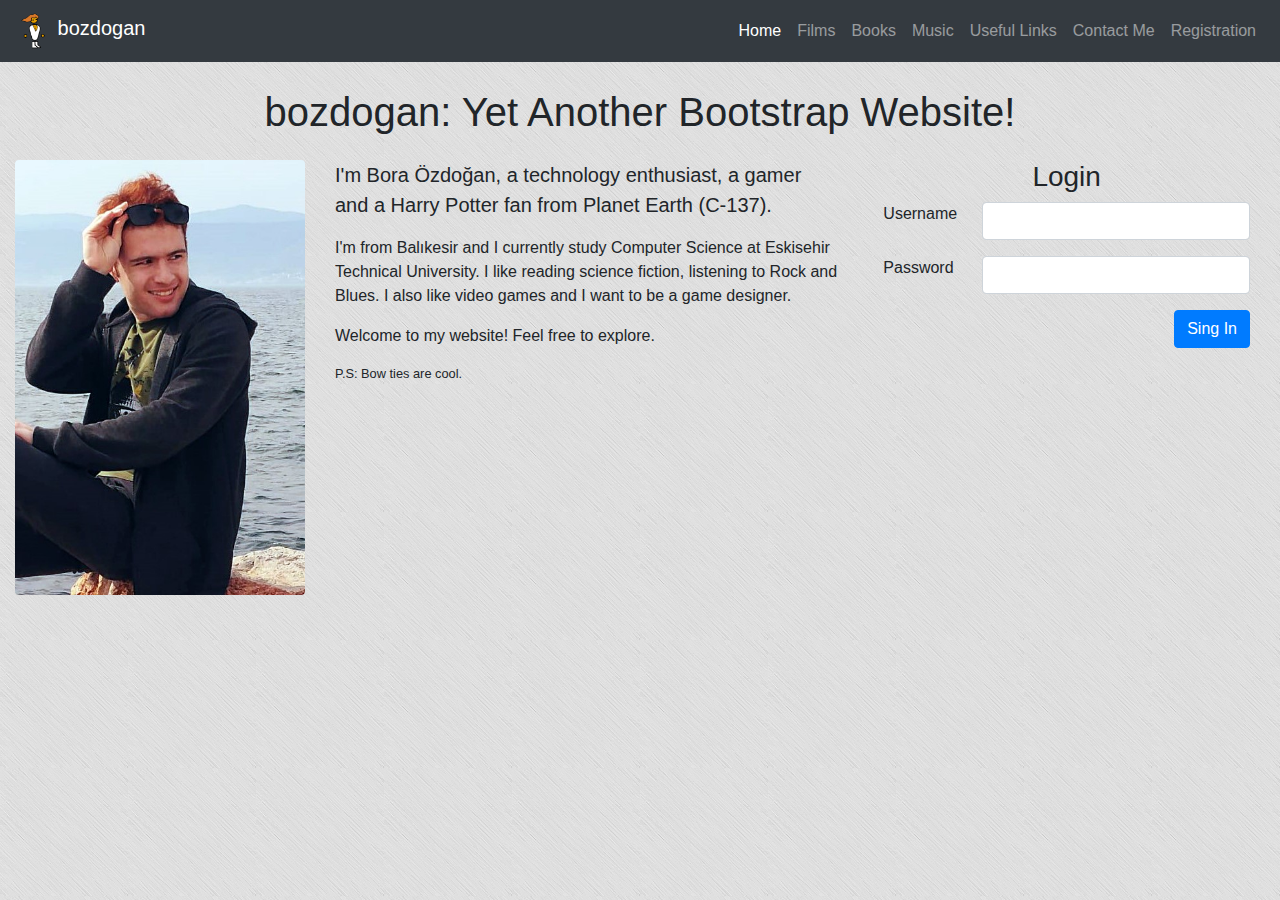
<file: index.html>
<!doctype html>
<html lang="en">
<head>
  <meta charset="utf-8">
  <meta name="viewport" content="width=device-width, initial-scale=1, shrink-to-fit=no">
  <meta name="description" content="Bora Özdoğan's school project">
  <meta name="author" content="cnhide">
  <link rel="icon" href="res/favicon.png">

  <!-- Bootstrap core CSS -->
  <link href="css/bootstrap.min.css" rel="stylesheet">

  <link href="css/main.css" rel="stylesheet">
  <link href="css/page-home.css" rel="stylesheet">
  <title>bozdogan: Yet Another Bootstrap Website!</title>
</head>
<body>
  <!-- NAV AREA -->
  <nav class="navbar navbar-expand-md navbar-dark bg-dark fixed-top">
    <a class="navbar-brand" href="#top"><img src="res/homepage-icon.png" width="36" height="36"
        class="d-inline-block align-top" alt="bozdogan"> bozdogan</a>
    <button class="navbar-toggler" type="button" data-toggle="collapse" data-target="#navigation"
      aria-controls="navigation" aria-expanded="false" aria-label="Toggle navigation">
      <span class="navbar-toggler-icon"></span>
    </button>

    <div class="collapse navbar-collapse" id="navigation">
      <ul class="navbar-nav ml-auto">
        <li class="nav-item active">
          <a class="nav-link" href="index.html">Home <span class="sr-only">(current)</span></a>
        </li>
        <li class="nav-item">
          <a class="nav-link" href="films.html">Films</a>
        </li>
        <li class="nav-item">
          <a class="nav-link" href="books.html">Books</a>
        </li>
        <li class="nav-item">
          <a class="nav-link" href="music.html">Music</a>
        </li>
        <li class="nav-item">
          <a class="nav-link" href="links.html">Useful Links</a>
        </li>
        <li class="nav-item">
          <a class="nav-link" href="contact.html">Contact Me</a>
        </li>
        <li class="nav-item">
          <a class="nav-link" href="register.html">Registration</a>
        </li>
      </ul>
    </div>
  </nav>

  <!-- PAGE CONTENT -->
  <main role="main" class="container-fluid">
    
    <!-- Header -->
    <div class="mb-4">
      <h1 id="header-large" class="text-center mb-4">bozdogan: Yet Another Bootstrap Website!</h1>
    </div>

    <!-- Introduction -->
    <div class="row">
      <div class="col-sm-4 col-md-3 mb-2">
        <img src="res/b.ozdogan_-portrait.jpg" class="img-fluid img-portrait rounded profile-pic" alt="Portrait">
        <img src="res/b.ozdogan_.jpg" class="img-fluid img-landscape rounded profile-pic" alt="Portrait">
      </div>

      <div class="col-sm-8 col-lg-5 mb-4">
        <p class="lead">I'm Bora Özdoğan, a technology enthusiast, a gamer and a Harry Potter fan from Planet Earth (C-137).</p>
        <p>I'm from Balıkesir and I currently study Computer Science at Eskisehir Technical University. I like reading science fiction, listening to Rock and Blues. I also like video games and I want to be a game designer.</p>
        <p>Welcome to my website! Feel free to explore.</p>
        <p class="small">P.S: Bow ties are cool.</p>
      </div>

      <!-- Login Form -->
      <div class="col-lg-4">
        <div class="container-fluid" id="login-form-container">
          <h3 class="text-center">Login</h3>

          <form action="game.html" method="POST">
            <div class="row form-group">
              <div class="col-3">
                <label for="username">Username</label>
              </div>
              <div class="col">
                <input class="form-control" id="username" name="username" required>
              </div>
            </div>

            <div class="row form-group">
              <div class="col-3">
                <label for="password">Password</label>
              </div>

              <div class="col">
                <input type="password" class="form-control" id="password" name="password" required>
              </div>
            </div>

            <div class="row form-group">
              <div class="col">
                <button type="submit" class="btn btn-primary">Sing In</button>
              </div>
            </div>
          </form>
        </div>
      </div>
    </div>

    <!-- //@TODO -->
    <div class="row" style="display:none">
      <div class="col-3"></div>
      <div class="col">
        <h2>//@TODO</h2>
        <ul>
          <li>Breadcrumb ekle.
            <ul><li>Breadcrumb gerektirecek derin sayfalar yaz.</li></ul>
          </li>
          <li><s>ABORT Navbarın rengini değiştir. (opsiyonel)</s></li>
          <li>OK Sayfalara uygun başlıklar ver.</li>
          <li>OK Meta verileri ekle.</li>
          <li><s>ABORT Müzik ekle. scrollu tam sayfada fln</s></li>
          <li>OK Daha fazla link ekle.</li>
          <li>OK Film ayrıntıları ekle.</li>
          <li>OK Ana sayfadaki giriş formunu düzgün bir yere koy.</li>
        </ul>
      </div>
    </div>

  </main>

  <!-- Bootstrap core JavaScript -->
  <script src="js/jquery-3.3.1.slim.min.js"
    integrity="sha384-q8i/X+965DzO0rT7abK41JStQIAqVgRVzpbzo5smXKp4YfRvH+8abtTE1Pi6jizo"
    crossorigin="anonymous"></script>
  <script src="js/popper.min.js" integrity="sha384-UO2eT0CpHqdSJQ6hJty5KVphtPhzWj9WO1clHTMGa3JDZwrnQq4sF86dIHNDz0W1"
    crossorigin="anonymous"></script>
  <script src="js/bootstrap.min.js"></script>
</body>
</html>
</file>
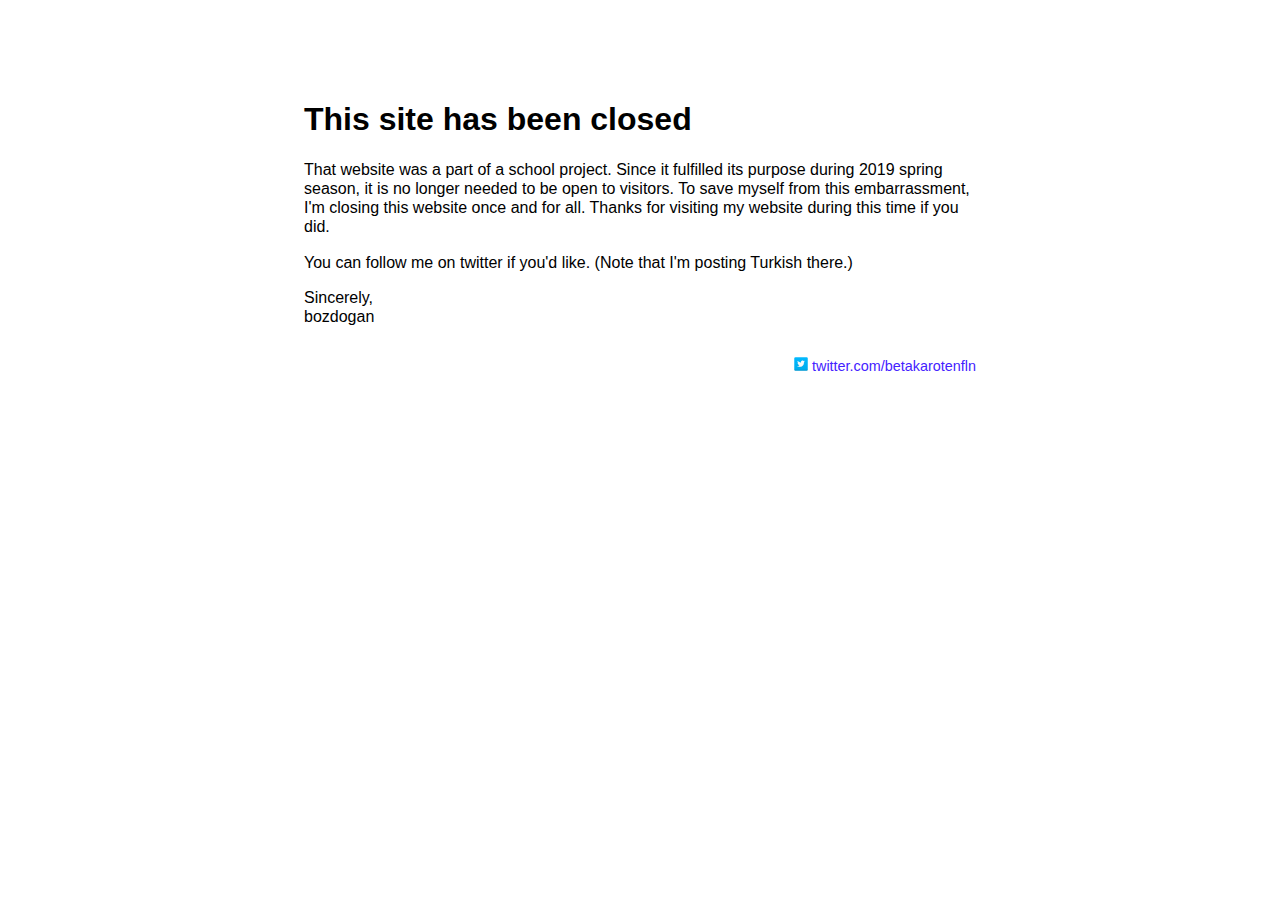
<file: docs/index.html>
<!DOCTYPE html>
<!--
  Well, this was a mistake. I think we all should forget that this website existed and move on with our lives. That would be the best..

  LAST MODIFICATION AT 2020-08-29 by bozdogan
-->
<html lang="en">
<head>
  <meta charset="utf-8">
  <meta name="viewport" content="width=device-width, initial-scale=1, shrink-to-fit=no">
  <link rel="shortcut icon" type="image/png" href="tesv.png"/>

  <style>
    body {margin:100px 50px; font:1rem/1.2 Helvetica, Arial, sans-serif; background-color:#FFF;}
    main {margin:auto; max-width:42rem;}
    h1 {font-size:2rem;}
    p a {text-decoration:none; color:#42F;}

    .magic-ink, .magic-ink a {color:#FFF;}
    .small {font-size:.9rem}
    p.small img {height:.9rem}

    .left {float:left}
    .right {float:right}
  footer {clear:both;}
  </style>

  <title>bozdogan: Yet Another Bootstrap Website! (Mercifully Closed)</title>
</head>
<body>

<main>
  <h1>This site has been closed</h1>
  
  <p>That website was a part of a school project. Since it fulfilled its purpose during 2019 spring season, it is no longer needed to be open to visitors. To save myself from this embarrassment, I'm closing this website once and for all. Thanks for visiting my website during this time if you did.</p>
  <p>You can follow me on twitter if you'd like. (Note that I'm posting Turkish there.)</p>
  <p>Sincerely,<br>
       bozdogan</p>
  
  <p class="magic-ink left"><a href="game.html">wanna check my js game out?</a></p>
  <p class="small right">
    <a href="https://twitter.com/betakarotenfln">
      <img src="twitter.png"> twitter.com/betakarotenfln</a></p>
    
  <footer> <!-- nothing left to say --></footer>
</main>

</body>
</html>
</file>
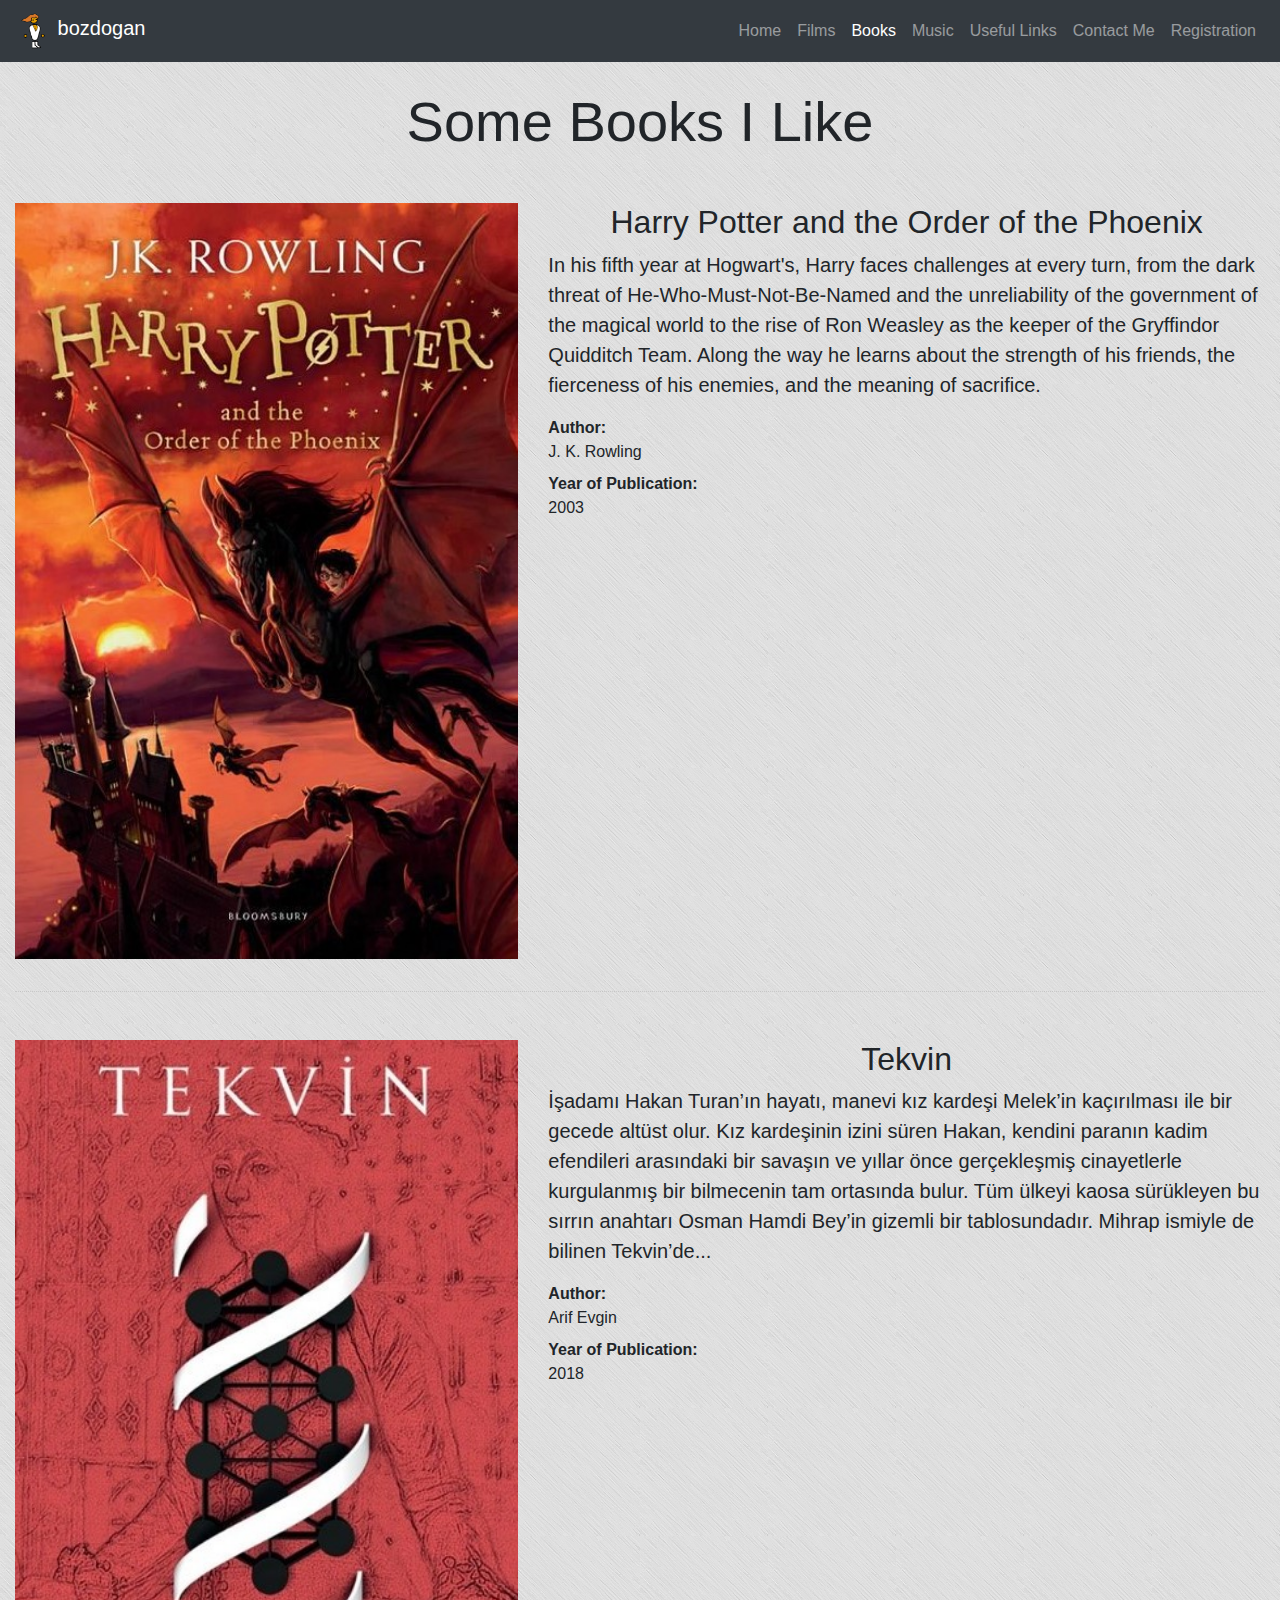
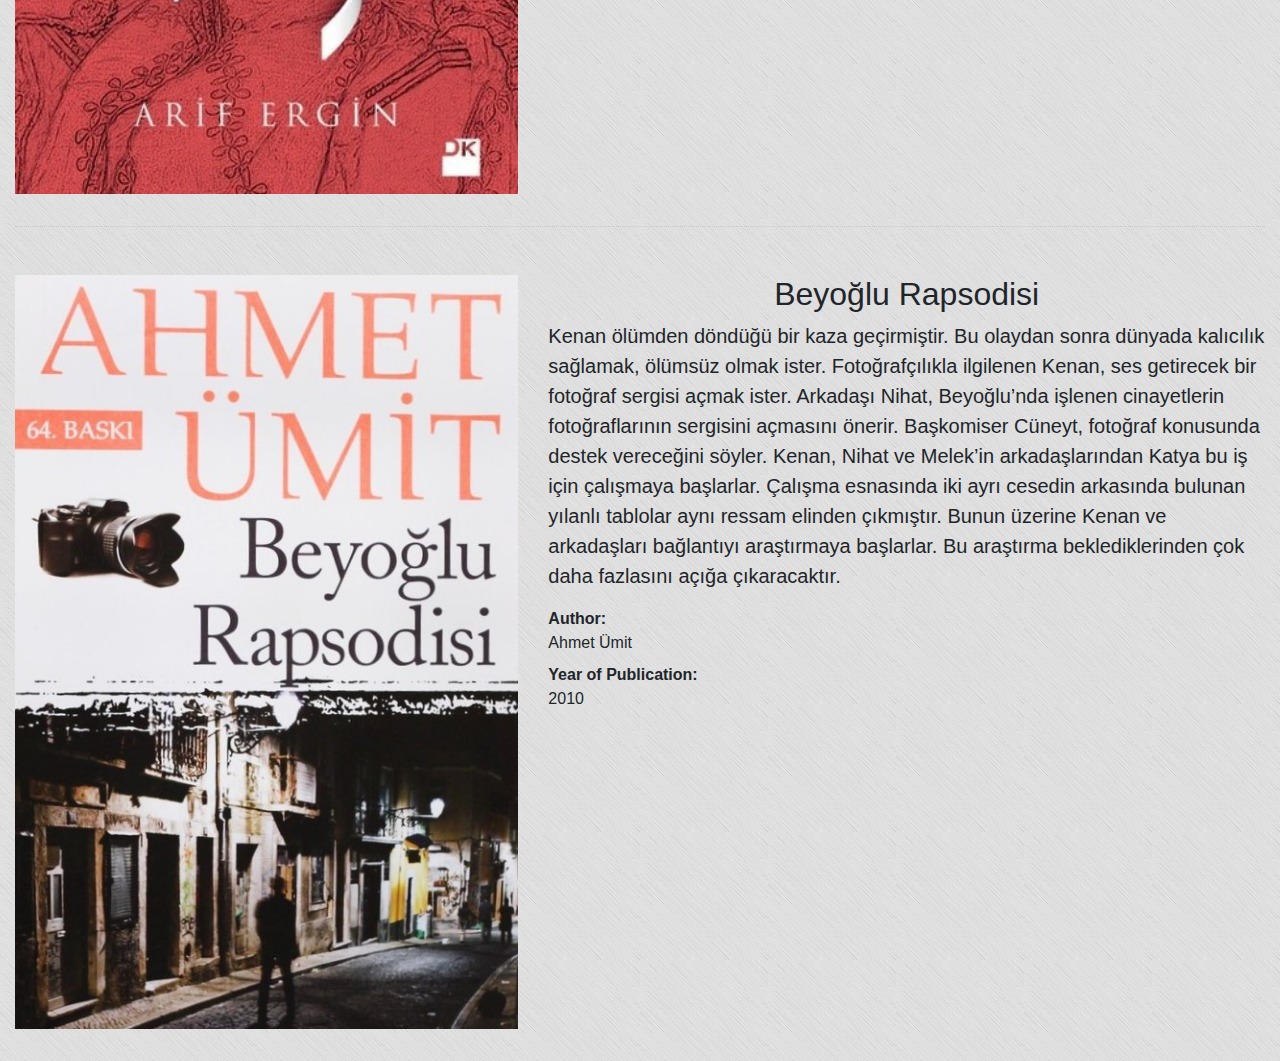
<file: books.html>
<!doctype html>
<html lang="en">

<head>
  <meta charset="utf-8">
  <meta name="viewport" content="width=device-width, initial-scale=1, shrink-to-fit=no">
  <meta name="description" content="Somewhat useless page. Just some books.">
  <meta name="author" content="b._ozdogan">
  <link rel="icon" href="res/favicon.png">

  <!-- Bootstrap core CSS -->
  <link href="css/bootstrap.min.css" rel="stylesheet">

  <link href="css/main.css" rel="stylesheet">
  <link href="css/page-books.css" rel="stylesheet">
  <title>Books I like</title>
</head>

<body>
  <!-- NAV AREA -->
  <nav class="navbar navbar-expand-md navbar-dark bg-dark fixed-top">
    <a class="navbar-brand" href="#top"><img src="res/homepage-icon.png" width="36" height="36"
        class="d-inline-block align-top" alt="bozdogan"> bozdogan</a>
    <button class="navbar-toggler" type="button" data-toggle="collapse" data-target="#navigation"
      aria-controls="navigation" aria-expanded="false" aria-label="Toggle navigation">
      <span class="navbar-toggler-icon"></span>
    </button>

    <div class="collapse navbar-collapse" id="navigation">
      <ul class="navbar-nav ml-auto">
        <li class="nav-item">
          <a class="nav-link" href="index.html">Home</a>
        </li>
        <li class="nav-item">
          <a class="nav-link" href="films.html">Films</a>
        </li>
        <li class="nav-item active">
          <a class="nav-link" href="books.html">Books <span class="sr-only">(current)</span></a>
        </li>
        <li class="nav-item">
          <a class="nav-link" href="music.html">Music</a>
        </li>
        <li class="nav-item">
          <a class="nav-link" href="links.html">Useful Links</a>
        </li>
        <li class="nav-item">
          <a class="nav-link" href="contact.html">Contact Me</a>
        </li>
        <li class="nav-item">
          <a class="nav-link" href="register.html">Registration</a>
        </li>
      </ul>
    </div>
  </nav>

  <!-- SECTION -->
  <main role="main" class="container-fluid">

    <!-- PAGE HEADER -->
    <p class="display-4 text-center mb-5">Some Books I Like</p>

    <!-- SECTION -->
    <div class="row">
      <div class="col-sm-5 mb-3">
        <img src="res/book/cover_order_of_the_phoenix.jpg" alt='"Harry Potter and the Order of the Phoenix" book cover'
          class="img-fluid img-portrait">
        <img src="res/book/cover_order_of_the_phoenix-landscape.jpg" class="img-fluid img-landscape rounded">
      </div>

      <div class="col">
        <h2 class="text-center">Harry Potter and the Order of the Phoenix</h2>

        <p class="lead">In his fifth year at Hogwart's, Harry faces challenges at
          every turn, from the dark threat of He-Who-Must-Not-Be-Named and the
          unreliability of the government of the magical world to the rise of Ron
          Weasley as the keeper of the Gryffindor Quidditch Team. Along the way
          he learns about the strength of his friends, the fierceness of his enemies,
          and the meaning of sacrifice.</p>

        <p class="book-details">
          <dl>
            <dt>Author:</dt>
            <dd>J. K. Rowling</dd>

            <dt>Year of Publication:</dt>
            <dd>2003</dd>
          </dl>
        </p>
      </div>
    </div>

    <!-- seperator -->
    <hr class="sep">

    <!-- SECTION -->
    <div class="row">
      <div class="col-sm-5 mb-3">
        <img src="res/book/cover_tekvin.jpg" alt='"Tekvin" book cover' class="img-fluid img-portrait">
        <img src="res/book/cover_tekvin-landscape.jpg" class="img-fluid img-landscape rounded">
      </div>

      <div class="col">
        <h2 class="text-center">Tekvin</h2>

        <p class="lead">İşadamı Hakan Turan’ın hayatı, manevi kız kardeşi Melek’in
          kaçırılması ile bir gecede altüst olur. Kız kardeşinin izini süren Hakan,
          kendini paranın kadim efendileri arasındaki bir savaşın ve yıllar önce
          gerçekleşmiş cinayetlerle kurgulanmış bir bilmecenin tam ortasında bulur.
          Tüm ülkeyi kaosa sürükleyen bu sırrın anahtarı Osman Hamdi Bey’in gizemli
          bir tablosundadır. Mihrap ismiyle de bilinen Tekvin’de...</p>

        <p class="book-details">
          <dl>
            <dt>Author:</dt>
            <dd>Arif Evgin</dd>

            <dt>Year of Publication:</dt>
            <dd>2018</dd>
          </dl>
        </p>
      </div>
    </div>

    <!-- seperator -->
    <hr class="sep">

    <!-- SECTION -->
    <div class="row">
      <div class="col-sm-5 mb-3">
        <img src="res/book/cover_beyoglu_rapsodisi.jpg" alt='"Beyoğlu Rapsodisi" book cover'
          class="img-fluid img-portrait">
        <img src="res/book/cover_beyoglu_rapsodisi-landscape.jpg" class="img-fluid img-landscape rounded">
      </div>

      <div class="col">
        <h2 class="text-center">Beyoğlu Rapsodisi</h2>

        <p class="lead">Kenan ölümden döndüğü bir kaza geçirmiştir. Bu olaydan 
          sonra dünyada kalıcılık sağlamak, ölümsüz olmak ister. Fotoğrafçılıkla
          ilgilenen Kenan, ses getirecek bir fotoğraf sergisi açmak ister. Arkadaşı 
          Nihat, Beyoğlu’nda işlenen cinayetlerin fotoğraflarının sergisini açmasını
          önerir. Başkomiser Cüneyt, fotoğraf konusunda destek vereceğini söyler. 
          Kenan, Nihat ve Melek’in arkadaşlarından Katya bu iş için çalışmaya başlarlar. 
          Çalışma esnasında iki ayrı cesedin arkasında bulunan yılanlı tablolar aynı 
          ressam elinden çıkmıştır. Bunun üzerine Kenan ve arkadaşları bağlantıyı 
          araştırmaya başlarlar. Bu araştırma beklediklerinden çok daha fazlasını 
          açığa çıkaracaktır.</p>

        <p class="book-details">
          <dl>
            <dt>Author:</dt>
            <dd>Ahmet Ümit</dd>

            <dt>Year of Publication:</dt>
            <dd>2010</dd>
          </dl>
        </p>
      </div>
    </div>
  </main>

  <!-- Bootstrap core JavaScript -->
  <script src="js/jquery-3.3.1.slim.min.js"
    integrity="sha384-q8i/X+965DzO0rT7abK41JStQIAqVgRVzpbzo5smXKp4YfRvH+8abtTE1Pi6jizo"
    crossorigin="anonymous"></script>
  <script src="js/popper.min.js" integrity="sha384-UO2eT0CpHqdSJQ6hJty5KVphtPhzWj9WO1clHTMGa3JDZwrnQq4sF86dIHNDz0W1"
    crossorigin="anonymous"></script>
  <script src="js/bootstrap.min.js"></script>
</body>

</html>
</file>
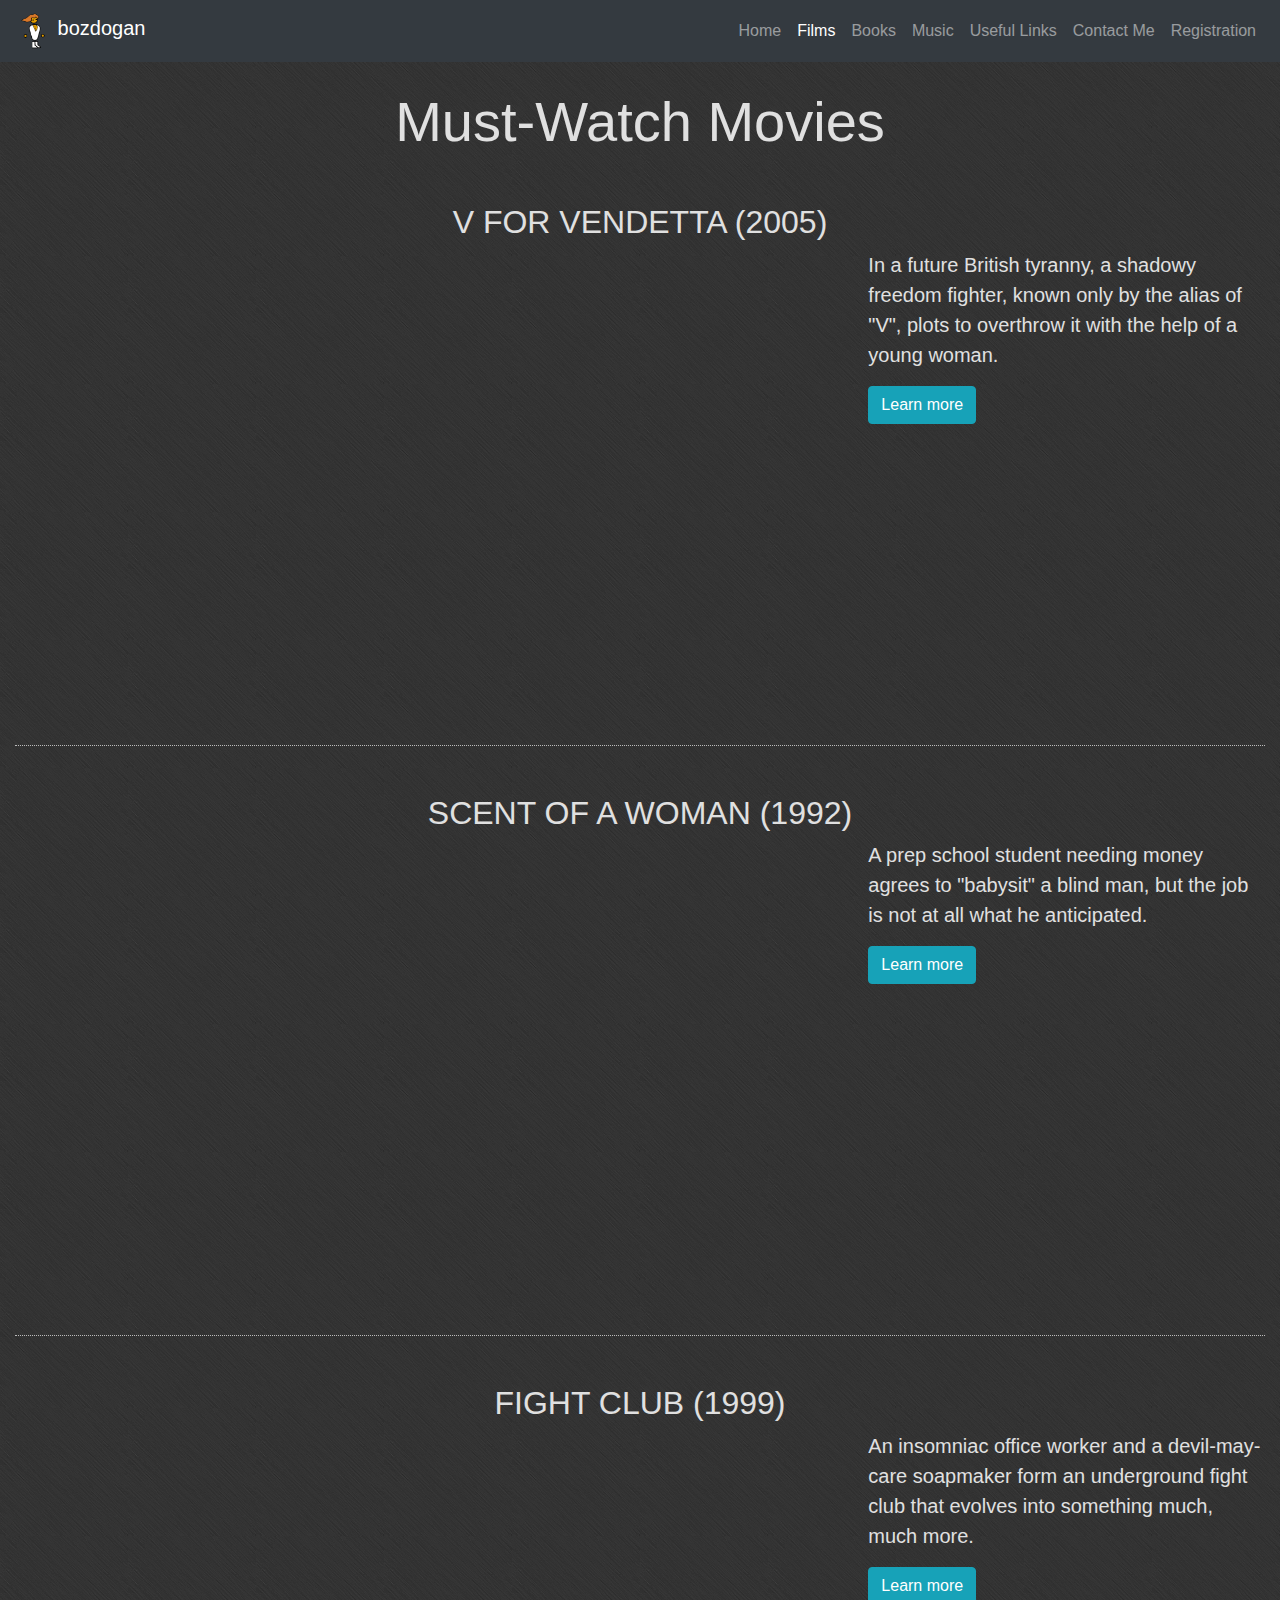
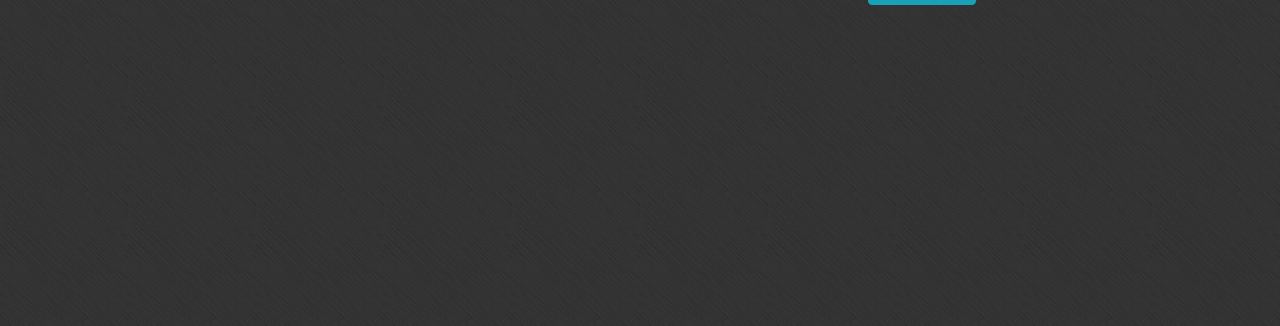
<file: films.html>
<!doctype html>
<html lang="en">

<head>
  <meta charset="utf-8">
  <meta name="viewport" content="width=device-width, initial-scale=1, shrink-to-fit=no">
  <meta name="description" content="Cool movie suggestions">
  <meta name="author" content="b.ozdogan_">
  <link rel="icon" href="res/favicon.png">

  <!-- Bootstrap core CSS -->
  <link href="css/bootstrap.min.css" rel="stylesheet">

  <link href="css/main.css" rel="stylesheet">
  <link href="css/page-films.css" rel="stylesheet">
  <title>Cinema Corner w/ Bora</title>
</head>

<body>
  <!-- NAV AREA -->
  <nav class="navbar navbar-expand-md navbar-dark bg-dark fixed-top">
    <a class="navbar-brand" href="#top"><img src="res/homepage-icon.png" width="36" height="36"
        class="d-inline-block align-top" alt="bozdogan"> bozdogan</a>
    <button class="navbar-toggler" type="button" data-toggle="collapse" data-target="#navigation"
      aria-controls="navigation" aria-expanded="false" aria-label="Toggle navigation">
      <span class="navbar-toggler-icon"></span>
    </button>

    <div class="collapse navbar-collapse" id="navigation">
      <ul class="navbar-nav ml-auto">
        <li class="nav-item">
          <a class="nav-link" href="index.html">Home</a>
        </li>
        <li class="nav-item active">
          <a class="nav-link" href="films.html">Films <span class="sr-only">(current)</span></a>
        </li>
        <li class="nav-item">
          <a class="nav-link" href="books.html">Books</a>
        </li>
        <li class="nav-item">
          <a class="nav-link" href="music.html">Music</a>
        </li>
        <li class="nav-item">
          <a class="nav-link" href="links.html">Useful Links</a>
        </li>
        <li class="nav-item">
          <a class="nav-link" href="contact.html">Contact Me</a>
        </li>
        <li class="nav-item">
          <a class="nav-link" href="register.html">Registration</a>
        </li>
      </ul>
    </div>
  </nav>

  <!-- SECTION -->
  <main role="main" class="container-fluid">

    <!-- PAGE HEADER -->
    <div class="row mb-4">
      <div class="col">
        <div class="text-center">
          <p class="display-4 mb-4">Must-Watch Movies</p>
        </div>
      </div>
    </div>

    <!-- SECTION -->
    <h2 class="text-center">V FOR VENDETTA (2005)</h2>
    <div class="row">
      <div class="col-md-6 col-lg-8 mb-3">
        <div class="embed-responsive embed-responsive-16by9">
          <iframe class="embed-responsive-item" src="https://www.youtube.com/embed/lSA7mAHolAw?start=6" frameborder="0"
            allow="accelerometer; autoplay; encrypted-media; gyroscope; picture-in-picture" allowfullscreen></iframe>
        </div>
      </div>

      <div class="col">
        <p class="lead">In a future British tyranny, a shadowy freedom fighter, known only by the alias of "V", plots to overthrow it with the help of a young woman.</p>

        <p class="info-btn-container">
          <button class="btn btn-info" type="button" data-toggle="collapse" data-target="#description1"
            aria-expanded="false" aria-controls="description1">
            Learn more
          </button>
        </p>
        <div class="collapse" id="description1">
          <div class="card card-body bg-dark">
            <p class="film-details">
              <dl>
                <dt>Year:</dt>
                <dd>2018</dd>

                <dt>Directed by:</dt>
                <dd>James McTeigue</dd>
                
                <dt>Produced by:</dt>
                <dd>
                  Joel Silver<br>
                  Grant Hill<br>
                  The Wachowskis
                </dd>
              </dl>
            </p>

            <p class="mb-0">Learn more at:
              <a href="https://www.imdb.com/title/tt0434409" target="_blank" class="btn btn-warning btn-imdb mx-1"><img
                  src="res/imdb_yazi.png" class="img-fluid" alt="IMDb" title="V for Vendetta - IMDb"></a>

              <a href="https://en.0wikipedia.org/wiki/V_for_Vendetta_(film)" target="_blank"
                class="btn btn-light btn-wiki"><img src="res/wiki_yazi.png" class="img-fluid" alt="W"
                  title="V for Vendetta - Wikipedia"></a>
            </p>
          </div>
        </div>
      </div>
    </div>

    <!-- seperator -->
    <hr class="sep">

    <!-- SECTION -->
    <h2 class="text-center">SCENT OF A WOMAN (1992)</h2>
    <div class="row">
      <div class="col-md-6 col-lg-8 mb-3">
        <div class="embed-responsive embed-responsive-16by9">
          <iframe class="embed-responsive-item" src="https://www.youtube.com/embed/F2zTd_YwTvo?start=96" frameborder="0"
            allow="accelerometer; autoplay; encrypted-media; gyroscope; picture-in-picture" allowfullscreen></iframe>
        </div>
      </div>

      <div class="col">
        <p class="lead">A prep school student needing money agrees to "babysit" a blind man, but the job is not at all
          what he anticipated.</p>

        <p class="info-btn-container">
          <button class="btn btn-info" type="button" data-toggle="collapse" data-target="#description2"
            aria-expanded="false" aria-controls="description2">
            Learn more
          </button>
        </p>
        <div class="collapse" id="description2">
          <div class="card card-body bg-dark">
            <p class="film-details">
              <dl>
                <dt>Year:</dt>
                <dd>1992</dd>

                <dt>Directed &amp; Produced by:</dt>
                <dd>Martin Brest</dd>
              </dl>
            </p>

            <p class="mb-0">Learn more at:
              <a href="https://www.imdb.com/title/tt0105323/" target="_blank" class="btn btn-warning btn-imdb mx-1"><img
                  src="res/imdb_yazi.png" class="img-fluid" alt="IMDb" title="Scent of a Woman - IMDb"></a>

              <a href="https://en.0wikipedia.org/wiki/Scent_of_a_Woman_(1992_film)" target="_blank"
                class="btn btn-light btn-wiki"><img src="res/wiki_yazi.png" class="img-fluid" alt="W"
                  title="Scent of a Woman - Wikipedia"></a>

            </p>
          </div>
        </div>
      </div>
    </div>

    <!-- seperator -->
    <hr class="sep">

    <!-- SECTION -->
    <h2 class="text-center">FIGHT CLUB (1999)</h2>
    <div class="row">
      <div class="col-md-6 col-lg-8 mb-3">
        <div class="embed-responsive embed-responsive-16by9">
          <iframe class="embed-responsive-item" src="https://www.youtube.com/embed/SUXWAEX2jlg?start=1" frameborder="0"
            allow="accelerometer; autoplay; encrypted-media; gyroscope; picture-in-picture" allowfullscreen></iframe>
        </div>
      </div>

      <div class="col">
        <p class="lead">An insomniac office worker and a devil-may-care soapmaker form an underground fight club that
          evolves into something much, much more.</p>

        <p class="info-btn-container">
          <button class="btn btn-info" type="button" data-toggle="collapse" data-target="#description3"
            aria-expanded="false" aria-controls="description3">
            Learn more
          </button>
        </p>
        <div class="collapse" id="description3">
          <div class="card card-body bg-dark">
            <p class="film-details">
            <dl>
              <dt>Year:</dt>
              <dd>1999</dd>

              <dt>Directed by:</dt>
              <dd>David Fincher</dd>
              
              <dt>Produced by:</dt>
              <dd>
                Art Linson<br>
                Ceán Chaffin<br>
                Ross Grayson Bell
              </dd>
            </dl>

            <p class="mb-0">Learn more at:
              <a href="https://www.imdb.com/title/tt0137523" target="_blank" class="btn btn-warning btn-imdb mx-1"><img
                  src="res/imdb_yazi.png" class="img-fluid" alt="IMDb" title="Fight Club - IMDb"></a>

              <a href="https://en.0wikipedia.org/wiki/Fight_Club" target="_blank" class="btn btn-light btn-wiki"><img
                  src="res/wiki_yazi.png" class="img-fluid" alt="W" title="Fight Club - Wikipedia"></a>
            </p>
          </div>
        </div>
      </div>
    </div>
  </main>

  <!-- Bootstrap core JavaScript -->
  <script src="js/jquery-3.3.1.slim.min.js"
    integrity="sha384-q8i/X+965DzO0rT7abK41JStQIAqVgRVzpbzo5smXKp4YfRvH+8abtTE1Pi6jizo"
    crossorigin="anonymous"></script>
  <script src="js/popper.min.js" integrity="sha384-UO2eT0CpHqdSJQ6hJty5KVphtPhzWj9WO1clHTMGa3JDZwrnQq4sF86dIHNDz0W1"
    crossorigin="anonymous"></script>
  <script src="js/bootstrap.min.js"></script>
</body>

</html>
</file>
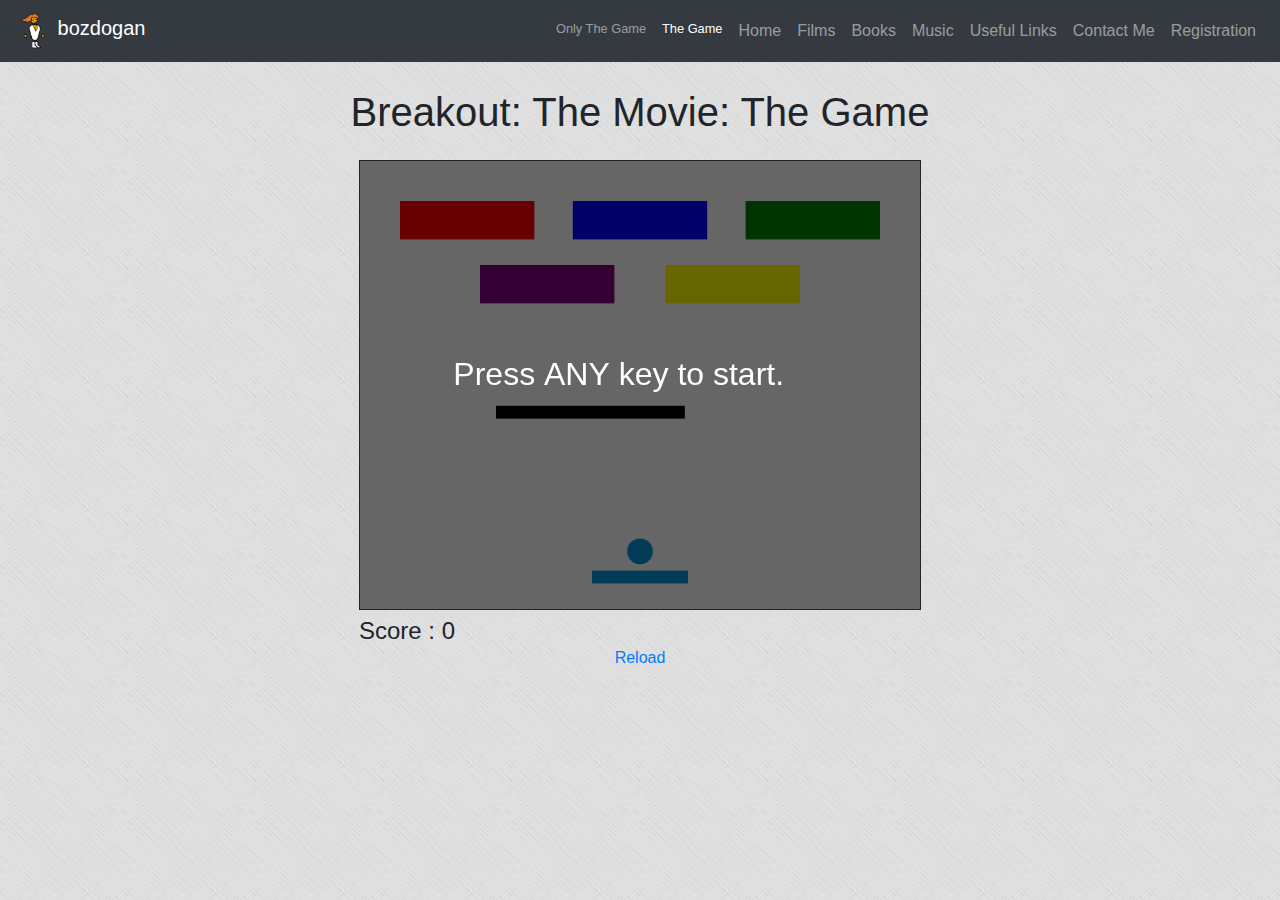
<file: game.html>
<!doctype html>
<html lang="en">
<head>
  <meta charset="utf-8">
  <meta name="viewport" content="width=device-width, initial-scale=1, shrink-to-fit=no">
  <meta name="description" content="Bora Özdoğan's school project">
  <meta name="author" content="cnhide">
  <link rel="icon" href="res/favicon.png">

  <!-- Bootstrap core CSS -->
  <link href="css/bootstrap.min.css" rel="stylesheet">

  <link href="css/main.css" rel="stylesheet">
  <link href="css/page-home.css" rel="stylesheet">
  <title>bozdogan: Website with Games!</title>
</head>
<body>
  <!-- NAV AREA -->
  <nav class="navbar navbar-expand-md navbar-dark bg-dark fixed-top">
    <a class="navbar-brand" href="#top"><img src="res/homepage-icon.png" width="36" height="36"
        class="d-inline-block align-top" alt="bozdogan"> bozdogan</a>
    <button class="navbar-toggler" type="button" data-toggle="collapse" data-target="#navigation"
      aria-controls="navigation" aria-expanded="false" aria-label="Toggle navigation">
      <span class="navbar-toggler-icon"></span>
    </button>

    <div class="collapse navbar-collapse" id="navigation">
      <ul class="navbar-nav ml-auto">
        <li class="nav-item">
          <a class="nav-link small" href="hw3_jsgame.html">Only The Game</a>
        </li>
        <li class="nav-item active">
          <a class="nav-link small" href="game.html">The Game <span class="sr-only">(current)</span></a>
        </li>
        <li class="nav-item">
          <a class="nav-link" href="index.html">Home</a>
        </li>
        <li class="nav-item">
          <a class="nav-link" href="films.html">Films</a>
        </li>
        <li class="nav-item">
          <a class="nav-link" href="books.html">Books</a>
        </li>
        <li class="nav-item">
          <a class="nav-link" href="music.html">Music</a>
        </li>
        <li class="nav-item">
          <a class="nav-link" href="links.html">Useful Links</a>
        </li>
        <li class="nav-item">
          <a class="nav-link" href="contact.html">Contact Me</a>
        </li>
        <li class="nav-item">
          <a class="nav-link" href="register.html">Registration</a>
        </li>
      </ul>
    </div>
  </nav>

  <!-- PAGE CONTENT -->
  <main role="main" class="container-fluid">
    
    <!-- Header -->
    <div class="mb-4">
      <h1 id="header-large" class="text-center mb-4">Breakout: The Movie: The Game</h1>
    </div>

    <!-- Canvas -->
    <div class="game-container text-center">
      <div style="width:350; display:inline-block;text-align:left">
        <canvas id="game-canvas"></canvas><br>
        <span id="score_label" class="h4">Score: </span>
      </div>
      <br>
      <a href="#" onclick="location.reload()">Reload</a>
    </div>
    
    
    <ul style="display: none">
      <h1>Requirements</h1>
      <h3>Step 1</h3>
        <li>five bricks (red: 20p, blue: 40p, yellow: 50p, purple: 60p and green: 80p), a black obstacle, light blue paddle, light blue ball. </li>
        <li>Location of the bricks must be as specified below figure.</li>
        <li>There must be “Score” text out of canvas.</li>
        
      <h3>Step 2</h3>
        <li>Ball moves up and down, paddle moves right and left.</li>
        
      <h3>Step 3</h3>
        <li>Ball starts to move as the games begins.</li>
        <li>If the ball is touching the bottom wall of canvas, then alert is shown and game will be over.</li>
        
      <h3>Step 4</h3>
        <li>If the ball is touching any brick, then the brick must be disappered and score must be increased.</li>
        
      <h3>Step 5</h3>
        <li><em>Ball performs elastic collision on walls and the obstacle</em></li>
        <li>For example; In this following figure 1, the ball touched the obstacle :<br><img src="res/_referans.png"></li>
        <li>and then it changed the direction of movement down.</li>
        
      <h3>Step 7</h3>
        <li>When the brick is broken, the ball color must be color of broken brick.</li>
        
      <h3>Step 6</h3>
        <li>If gamer breaks all bricks, then alert is shown such as “Congrulations”.</li>
        <li>Total score must be 230 points.</li>
        
      <hr>
      <h2>Notes</h2>
        <li>Note 3: Use HTML5, Javascript and Canvas only. Try to use/include some semantic tags also.</li>
      
    </ul>
  </main>
  
  <!-- Game script -->
  <script src="js/game.js"></script>
  <script> // mangifier
  function scale_ui(multiplier){
      margin.top *= multiplier;
      margin.right *= multiplier;
      margin.bottom *= multiplier;
      margin.left *= multiplier;

      brick_width *= multiplier;
      brick_height *= multiplier;

      firstrow_offset *= multiplier;
      firstrow_spacing *= multiplier;
      vertical_rowspacing *= multiplier;
      secondrow_offset *= multiplier;
      secondrow_spacing *= multiplier;

      obstacle_width *= multiplier;
      obstacle_height *= multiplier;
      obstacle_offset *= multiplier;
      obstacle_distanceto_bricks *= multiplier;

      platform_width *= multiplier;
      platform_height *= multiplier;
      platform_startingoffset *= multiplier;
      platform_distanceto_obstacle *= multiplier;
      platform_speed *= multiplier;

      ball_radius *= multiplier;
      ball_startingoffset *= multiplier;
      ball_distanceto_platform *= multiplier;
      ballVelX *= multiplier;
      ballVelY *= multiplier;

      // Recalculate size and coordinates
      canvas_width = margin.left+brick_width*3+firstrow_spacing*2+margin.right
      canvas_height = margin.top+brick_height*2+vertical_rowspacing+obstacle_distanceto_bricks+obstacle_height+platform_distanceto_obstacle+platform_height+margin.bottom;

      ballX = margin.left+ball_startingoffset;
      ballY = canvas_height-(margin.bottom+platform_height+ball_distanceto_platform);
      platformX = margin.left+platform_startingoffset;

      prepare_canvas();
  }
  scale_ui(1.6);
  draw();
  start_screen();
  </script>

  <!-- Bootstrap core JavaScript -->
  <script src="js/jquery-3.3.1.slim.min.js"
    integrity="sha384-q8i/X+965DzO0rT7abK41JStQIAqVgRVzpbzo5smXKp4YfRvH+8abtTE1Pi6jizo"
    crossorigin="anonymous"></script>
  <script src="js/popper.min.js" integrity="sha384-UO2eT0CpHqdSJQ6hJty5KVphtPhzWj9WO1clHTMGa3JDZwrnQq4sF86dIHNDz0W1"
    crossorigin="anonymous">
  <script src="js/bootstrap.min.js"></script>
</body>
</html>
</file>
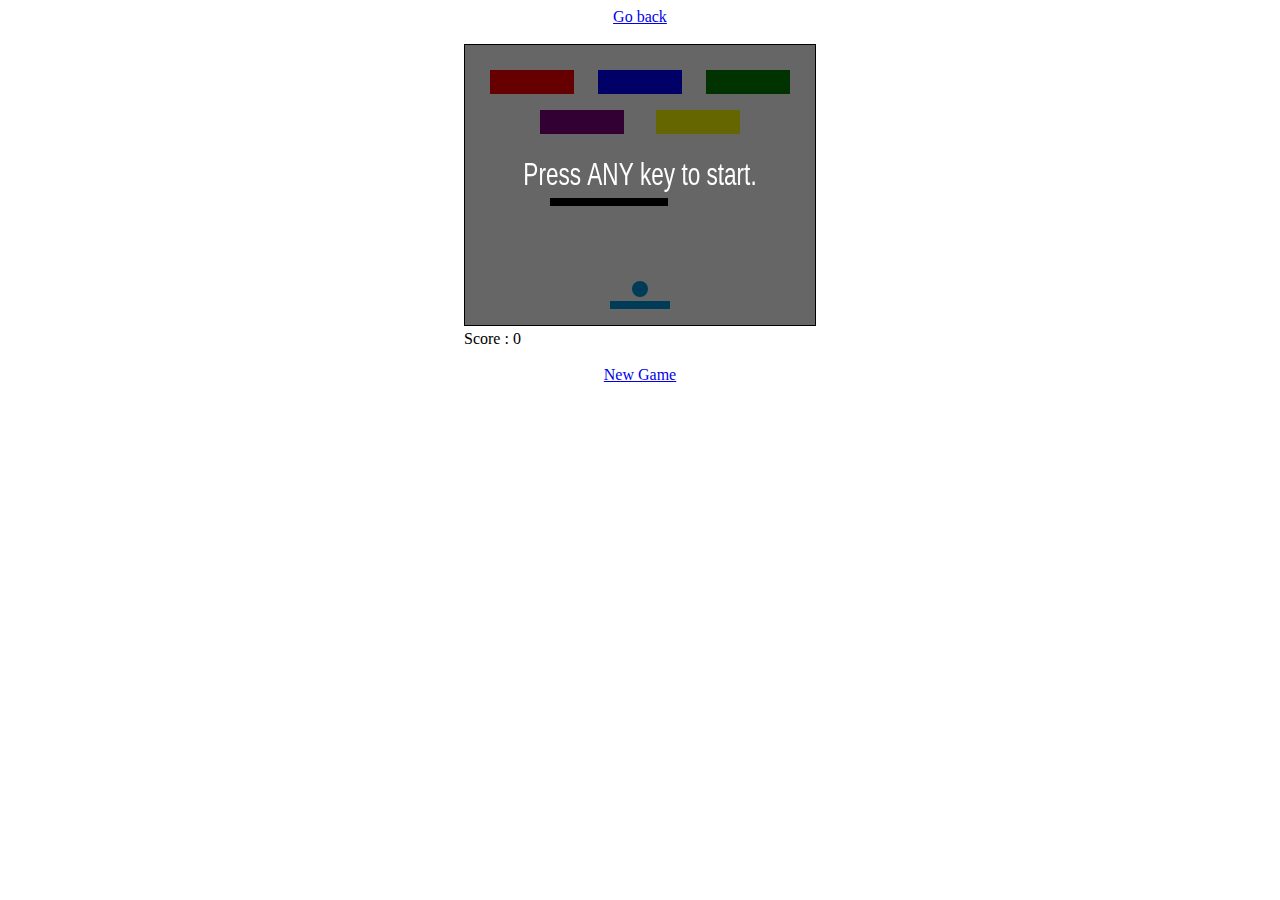
<file: hw3_jsgame.html>
<!doctype html>
<html lang="en">
<head>
  <meta charset="utf-8">
  <meta name="viewport" content="width=device-width, initial-scale=1, shrink-to-fit=no">
  <meta name="description" content="Bora Özdoğan's school project">
  <meta name="author" content="bozdogan">

  <style>body{text-align:center} .game-container{width:350;display:inline-block;text-align:left}</style>
  <title>Breakout: The Movie: The Game!</title>
</head>
<body>
  <a class="nav-link" href="index.html">Go back</a>
  <br><br>

  <div class="game-container">
    <canvas id="game-canvas"></canvas><br>
    <span id="score_label"></span>
  </div>
  <br><br>

  <a href="#" onclick="location.reload()">New Game</a>
  
  <script src="js/game.js"></script>
</body>
</html>
</file>
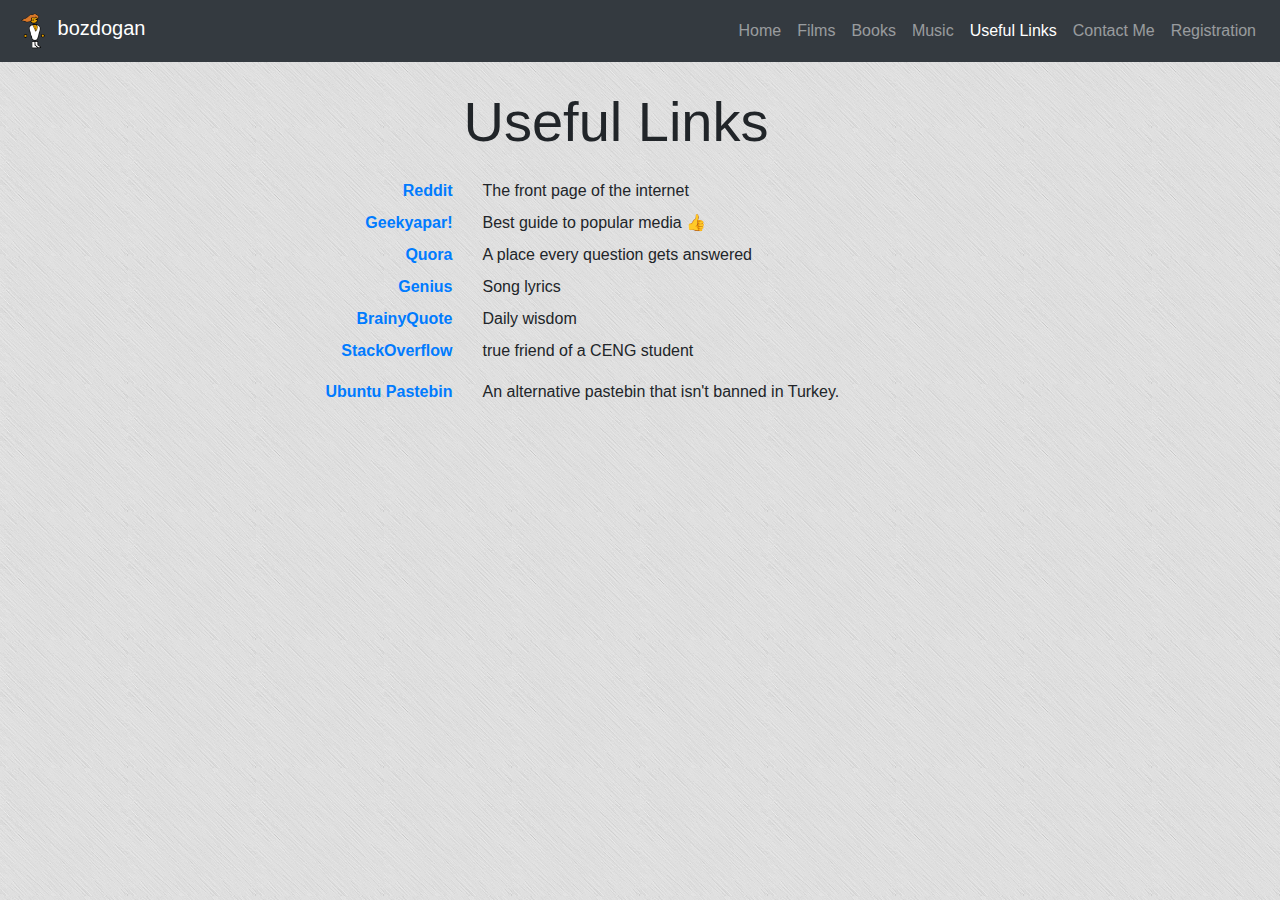
<file: links.html>
<!doctype html>
<html lang="en">

<head>
  <meta charset="utf-8">
  <meta name="viewport" content="width=device-width, initial-scale=1, shrink-to-fit=no">
  <meta name="description" content="Some kind of mini portal :)">
  <meta name="author" content="b.ozdogan_">
  <link rel="icon" href="res/favicon.png">

  <!-- Bootstrap core CSS -->
  <link href="css/bootstrap.min.css" rel="stylesheet">

  <link href="css/main.css" rel="stylesheet">
  <link href="css/page-links.css" rel="stylesheet">
  <title>bozdogan: the p0rtal</title>
</head>

<body>
  <!-- NAV AREA -->
  <nav class="navbar navbar-expand-md navbar-dark bg-dark fixed-top">
    <a class="navbar-brand" href="#top"><img src="res/homepage-icon.png" width="36" height="36"
        class="d-inline-block align-top" alt="bozdogan"> bozdogan</a>
    <button class="navbar-toggler" type="button" data-toggle="collapse" data-target="#navigation"
      aria-controls="navigation" aria-expanded="false" aria-label="Toggle navigation">
      <span class="navbar-toggler-icon"></span>
    </button>

    <div class="collapse navbar-collapse" id="navigation">
      <ul class="navbar-nav ml-auto">
        <li class="nav-item">
          <a class="nav-link" href="index.html">Home</a>
        </li>
        <li class="nav-item">
          <a class="nav-link" href="films.html">Films</a>
        </li>
        <li class="nav-item">
          <a class="nav-link" href="books.html">Books</a>
        </li>
        <li class="nav-item">
          <a class="nav-link" href="music.html">Music</a>
        </li>
        <li class="nav-item active">
          <a class="nav-link" href="links.html">Useful Links <span class="sr-only">(current)</span></a>
        </li>
        <li class="nav-item">
          <a class="nav-link" href="contact.html">Contact Me</a>
        </li>
        <li class="nav-item">
          <a class="nav-link" href="register.html">Registration</a>
        </li>
      </ul>
    </div>
  </nav>

  <!-- PAGE CONTENT -->
  <main role="main" class="links container-fluid">

    <p class="text-center display-4 mr-5 mb-4">Useful Links</p>
     
    <!-- Link list -->
    <div class="links container">
      <dl class="row">
            <dt class="col-sm-3"><a href="https://www.reddit.com/" target="_blank">Reddit</a></dt>
            <dd class="col-sm-9">The front page of the internet</dd>
            
            <dt class="col-sm-3"><a href="https://geekyapar.com/" target="_blank">Geekyapar!</a></dt>
            <dd class="col-sm-9">Best guide to popular media &#x1f44d;</dd>
            
            <dt class="col-sm-3"><a href="https://www.quora.com/" target="_blank">Quora</a></dt>
            <dd class="col-sm-9">A place every question gets answered</dd>
            
            <dt class="col-sm-3"><a href="https://genius.com/" target="_blank">Genius</a></dt>
            <dd class="col-sm-9">Song lyrics</dd>
            
            <dt class="col-sm-3"><a href="https://www.brainyquote.com/quote_of_the_day" title="Quote of the Day" target="_blank">BrainyQuote</a></dt>
            <dd class="col-sm-9">Daily wisdom</dd>
            
            <dt class="col-sm-3"><a href="https://stackoverflow.com/" target="_blank">StackOverflow</a></dt>
            <dd class="col-sm-9">true friend of a CENG student</dd>
            
            <dt class="col-sm-3"></dt>
            <dd class="col-sm-9"></dd>
            
            <dt class="col-sm-3"><a href="https://paste.ubuntu.com/" target="_blank">Ubuntu Pastebin</a></dt>
            <dd class="col-sm-9">An alternative pastebin that isn't banned in Turkey.</dd>
      </dl>
    </div>
  </main>

  <!-- Bootstrap core JavaScript -->
  <script src="js/jquery-3.3.1.slim.min.js"
    integrity="sha384-q8i/X+965DzO0rT7abK41JStQIAqVgRVzpbzo5smXKp4YfRvH+8abtTE1Pi6jizo"
    crossorigin="anonymous"></script>
  <script src="js/popper.min.js" integrity="sha384-UO2eT0CpHqdSJQ6hJty5KVphtPhzWj9WO1clHTMGa3JDZwrnQq4sF86dIHNDz0W1"
    crossorigin="anonymous"></script>
  <script src="js/bootstrap.min.js"></script>
</body>

</html>
</file>
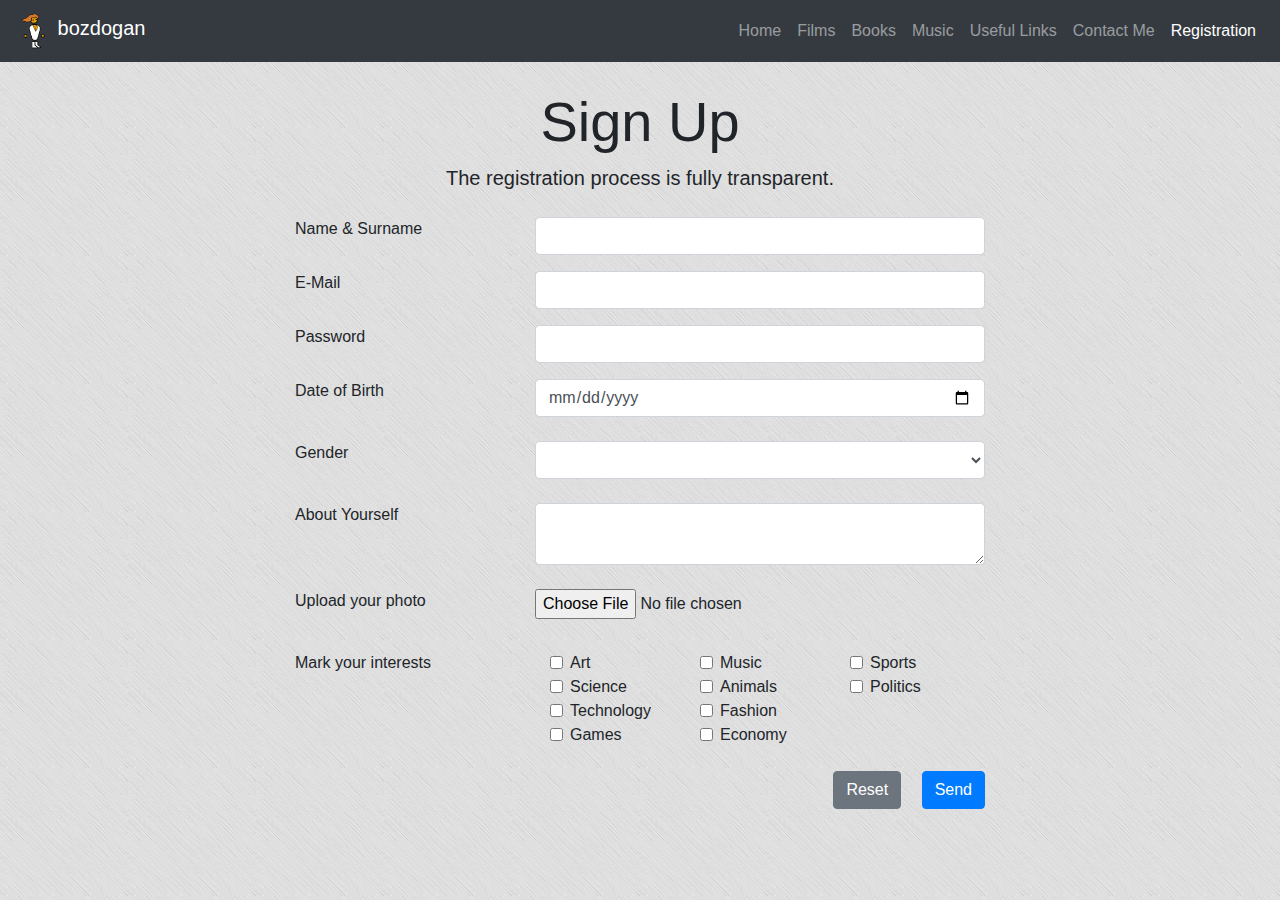
<file: register.html>
<!doctype html>
<html lang="en">
<head>
  <meta charset="utf-8">
  <meta name="viewport" content="width=device-width, initial-scale=1, shrink-to-fit=no">
  <meta name="description" content="Registration form to ´bozdogan´. It's just a form.">
  <meta name="author" content="b.ozdogan_">
  <link rel="icon" href="res/favicon.png">

  <!-- Bootstrap core CSS -->
  <link href="css/bootstrap.min.css" rel="stylesheet">

  <link href="css/main.css" rel="stylesheet">
  <link href="css/page-register.css" rel="stylesheet">
  <title>bozdogan: Fake Registration Form!</title>
</head>

<body>
  <!-- NAV AREA -->
  <nav class="navbar navbar-expand-md navbar-dark bg-dark fixed-top">
    <a class="navbar-brand" href="#top"><img src="res/homepage-icon.png" width="36" height="36"
        class="d-inline-block align-top" alt="bozdogan"> bozdogan</a>
    <button class="navbar-toggler" type="button" data-toggle="collapse" data-target="#navigation"
      aria-controls="navigation" aria-expanded="false" aria-label="Toggle navigation">
      <span class="navbar-toggler-icon"></span>
    </button>

    <div class="collapse navbar-collapse" id="navigation">
      <ul class="navbar-nav ml-auto">
        <li class="nav-item">
          <a class="nav-link" href="index.html">Home</a>
        </li>
        <li class="nav-item">
          <a class="nav-link" href="films.html">Films</a>
        </li>
        <li class="nav-item">
          <a class="nav-link" href="books.html">Books</a>
        </li>
        <li class="nav-item">
          <a class="nav-link" href="music.html">Music</a>
        </li>
        <li class="nav-item">
          <a class="nav-link" href="links.html">Useful Links</a>
        </li>
        <li class="nav-item">
          <a class="nav-link" href="contact.html">Contact Me</a>
        </li>
        <li class="nav-item active">
          <a class="nav-link" href="register.html">Registration <span class="sr-only">(current)</span></a>
        </li>
      </ul>
    </div>
  </nav>

  <!-- PAGE CONTENT -->
  <main role="main" class="container">

    <!-- Page Header -->
    <div class="text-center mb-4">
      <h1 class="display-4">Sign Up</h1>
      <p class="lead">The registration process is fully transparent.</p>
    </div>

    <!-- Form Section -->
    <form action="register.html" onsubmit="alert('Thanks for registration!')">
    <div class="row form-group">
      <div class="col-4">
        <label for="fullname">Name & Surname</label>
      </div>
      <div class="col">
        <input type="text" id="fullname" class="form-control" name="fullname" size="24" required>
      </div>
    </div>

    <div class="row form-group">
      <div class="col-4">
        <label for="email">E-Mail</label>
      </div>
      <div class="col">
        <input type="email" id="email" class="form-control" name="email" required>
      </div>
    </div>

    <div class="row form-group">
      <div class="col-4">
        <label for="password">Password</label>
      </div>
      <div class="col">
        <input type="password" id="password" class="form-control" name="password" size="24" required>
      </div>
    </div>

    <div class="row form-group mb-4">
      <div class="col-4">
        <label for="birthdate">Date of Birth</label>
      </div>
      <div class="col">
        <input type="date" id="birthdate" class="form-control" name="birthdate" required>
      </div>
    </div>

    <div class="row form-group mb-4">
      <div class="col-4">
        <label for="gender">Gender</label>
      </div>
      <div class="col">
        <select id="gender" class="form-control" name="gender" required>
          <option value="" default></option>
          <option value="male">Male</option>
          <option value="female">Female</option>
          <option value="gay">I don't want to specify.</option>
        </select>
      </div>
    </div>

    <div class="row form-group mb-4">
      <div class="col-4">
        <label for="aboutme">About Yourself</label>
      </div>
      <div class="col">
        <textarea id="aboutme" class="form-control" name="aboutme" maxlength="1000" required></textarea>
      </div>
    </div>

    <div class="row mb-4">
      <div class="col-4">
        <label for="ppic">Upload your photo</label>
      </div>
      <div class="col">
        <div class="custom-file">
          <input type="file" class="form-control-file" id="ppic" name="ppic" accept="image/*" required>
        </div>
      </div>
    </div>

    <div class="row mb-4">
      <div class="col-4">
        <label>Mark your interests</label>
      </div>
      <div class="col">
        <div class="container"><div class="row">
            <div class="col-6 col-md">
              <div class="form-check">
                <input type="checkbox" class="form-check-input" id="cb-art" name="cb-art">
                <label class="form-check-label" for="cb-art">Art</label>
              </div>
              <div class="form-check">
                <input type="checkbox" class="form-check-input" id="cb-science" name="cb-science">
                <label class="form-check-label" for="cb-science">Science</label>
              </div>
              <div class="form-check">
                <input type="checkbox" class="form-check-input" id="cb-technology" name="cb-technology">
                <label class="form-check-label" for="cb-technology">Technology</label>
              </div>
      
              <div class="form-check">
                <input type="checkbox" class="form-check-input" id="cb-games" name="cb-games">
                <label class="form-check-label" for="cb-games">Games</label>
              </div>
            </div>

            <div class="col-6 col-md">
              <div class="form-check">
                  <input type="checkbox" class="form-check-input" id="cb-music" name="cb-music">
                  <label class="form-check-label" for="cb-music">Music</label>
                </div>
                <div class="form-check">
                  <input type="checkbox" class="form-check-input" id="cb-animals" name="cb-animals">
                  <label class="form-check-label" for="cb-animals">Animals</label>
                </div>
                <div class="form-check">
                  <input type="checkbox" class="form-check-input" id="cb-fashion" name="cb-fashion">
                  <label class="form-check-label" for="cb-fashion">Fashion</label>
                </div>
                <div class="form-check">
                  <input type="checkbox" class="form-check-input" id="cb-economy" name="cb-economy">
                  <label class="form-check-label" for="cb-economy">Economy</label>
                </div>
            </div>

            <div class="col-md">
              <div class="form-check">
                <input type="checkbox" class="form-check-input" id="cb-sports" name="cb-sports">
                <label class="form-check-label" for="cb-sports">Sports</label>
              </div>
              <div class="form-check">
                <input type="checkbox" class="form-check-input" id="cb-politics" name="cb-politics">
                <label class="form-check-label" for="cb-politics">Politics</label>
              </div>
            </div>
          </div></div>
      </div>
    </div>

    <div class="row form-group">
      <div class="col text-right">
        <button type="reset" class="btn btn-secondary mr-3">Reset</button>
        <button type="submit" class="btn btn-primary">Send</button>
      </div>
    </div>
    </form>
  </main>

  <!-- Bootstrap core JavaScript -->
  <script src="js/jquery-3.3.1.slim.min.js"
    integrity="sha384-q8i/X+965DzO0rT7abK41JStQIAqVgRVzpbzo5smXKp4YfRvH+8abtTE1Pi6jizo"
    crossorigin="anonymous"></script>
  <script src="js/popper.min.js" integrity="sha384-UO2eT0CpHqdSJQ6hJty5KVphtPhzWj9WO1clHTMGa3JDZwrnQq4sF86dIHNDz0W1"
    crossorigin="anonymous"></script>
  <script src="js/bootstrap.min.js"></script>
</body>
</html>
</file>
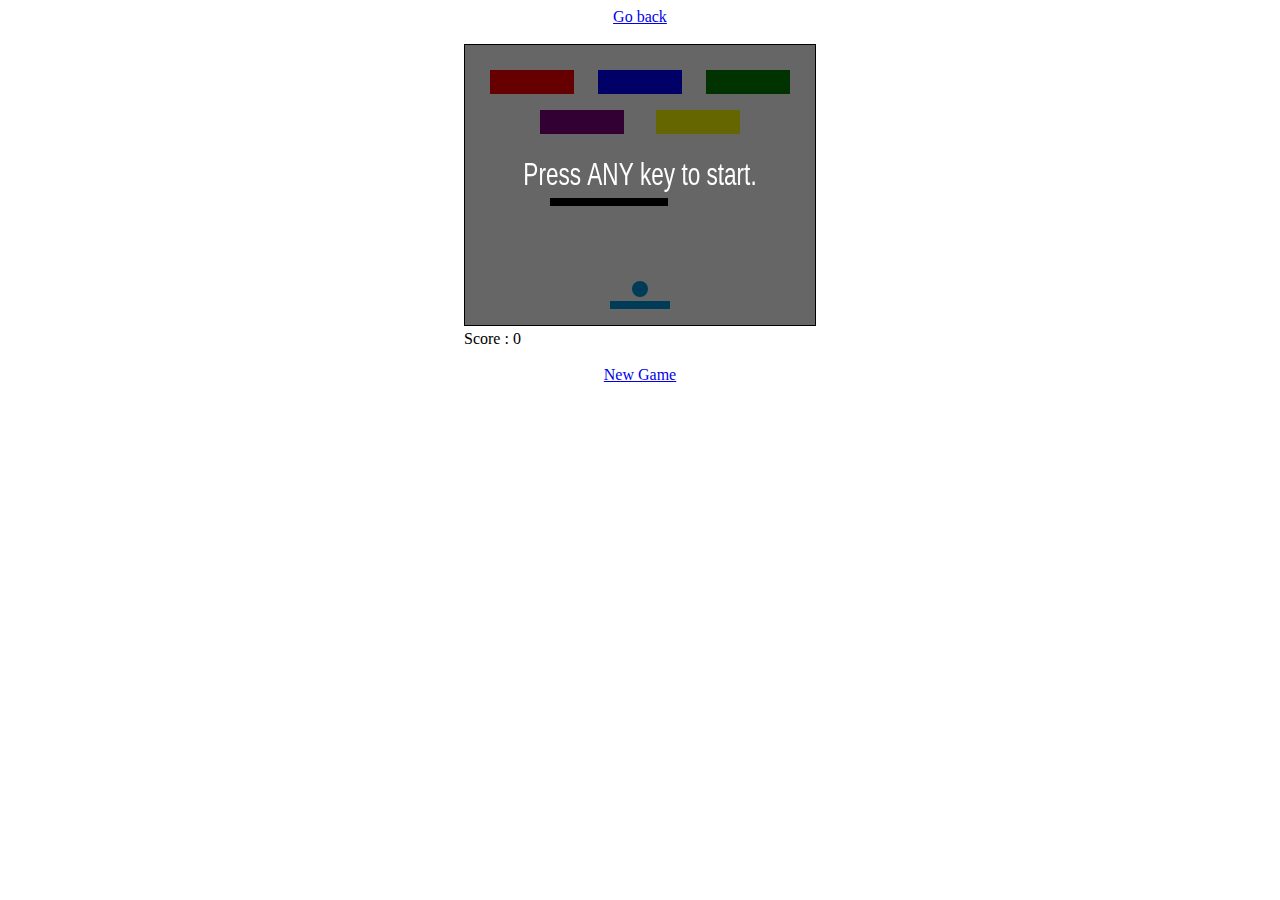
<file: docs/game.html>
<!doctype html>
<html lang="en">
<head>
  <meta charset="utf-8">
  <meta name="viewport" content="width=device-width, initial-scale=1, shrink-to-fit=no">
  <meta name="description" content="Bora Özdoğan's school project">
  <meta name="author" content="bozdogan">

  <style>body{text-align:center} .game-container{width:350;display:inline-block;text-align:left}</style>
  <title>Breakout: The Movie: The Game!</title>
</head>
<body>
  <a class="nav-link" href="index.html">Go back</a>
  <br><br>

  <div class="game-container">
    <canvas id="game-canvas"></canvas><br>
    <span id="score_label"></span>
  </div>
  <br><br>

  <a href="#" onclick="location.reload()">New Game</a>
  
  <script src="game.js"></script>
</body>
</html>
</file>
<file: css/main.css>
/* --- viewport breakpoints ---
@media (min-width:576px)  .*-sm
@media (min-width:768px)  .*-md 
@media (min-width:992px)  .*-lg 
@media (min-width:1200px) .*-xl */

body {
    padding-top: 5.5rem;
    background-image: url(../res/bg_grey.jpg);
}

ul.link-list{
    list-style-type: none;
}

/* portrait version on larger screens */
.img-landscape{display: block;}
.img-portrait{display: none;}
@media (min-width:576px){ /* 'sm' breakpoint */
    .img-landscape{display: none;}
    .img-portrait{display: block;}
}

/* END OF main.css */
</file>
<file: css/page-home.css>
input[type="submit"], button[type="submit"]{
    float: right;
}

/* END OF page-home.css
</file>
<file: css/page-books.css>
.img-fluid{
    width: 100%;
}

hr.sep{
    border-style: dotted none;
    margin-bottom: 3rem;
}

.row{
    margin-bottom: 1rem;
}

/* END OF page-books.css
</file>
<file: css/page-films.css>
body{
    background-image: url(../res/bg_dark.jpg);
    color: #e0e0e0;
}

hr.sep{
    border-color: #bbb;
    border-style: dotted none;
    margin-bottom: 3rem;
}

.row{
    margin-bottom: 1rem;
}

.info-btn-container{text-align: center;}
@media (min-width:768px){ /* 'md' breakpoint */
    .info-btn-container{text-align: left;}
}

.btn-imdb{
    width: 4.2rem;
    height: 2rem;
    background-color: #fc1;
    font-family: Impact, Charcoal, sans-serif;
    font-size: 1.4rem;
    padding: 0;
}

.btn-wiki{
    width: 2rem;
    height: 2rem;
    background-color: #f0f0f0;
    font-family: "Lucida Console", Monaco, monospace;
    font-size: 1.4rem;
    padding: 0;
}

.film-details{
    margin: 0;
}
/* END OF page-films.css
</file>
<file: css/page-links.css>
/* Link list */
@media(min-width:768px){
    .links dt{text-align: right}
}

.links{ max-width: 720px;}
</file>
<file: css/page-register.css>
/* prevent the form from over-extending */
@media(min-width:768px){
    .container{max-width: 720px;}
}

input:not([type="checkbox"]), textarea{width: 100%;}

.media-link{margin: 0 .5rem;}
.media-link img{height: 48px;}
</file>
